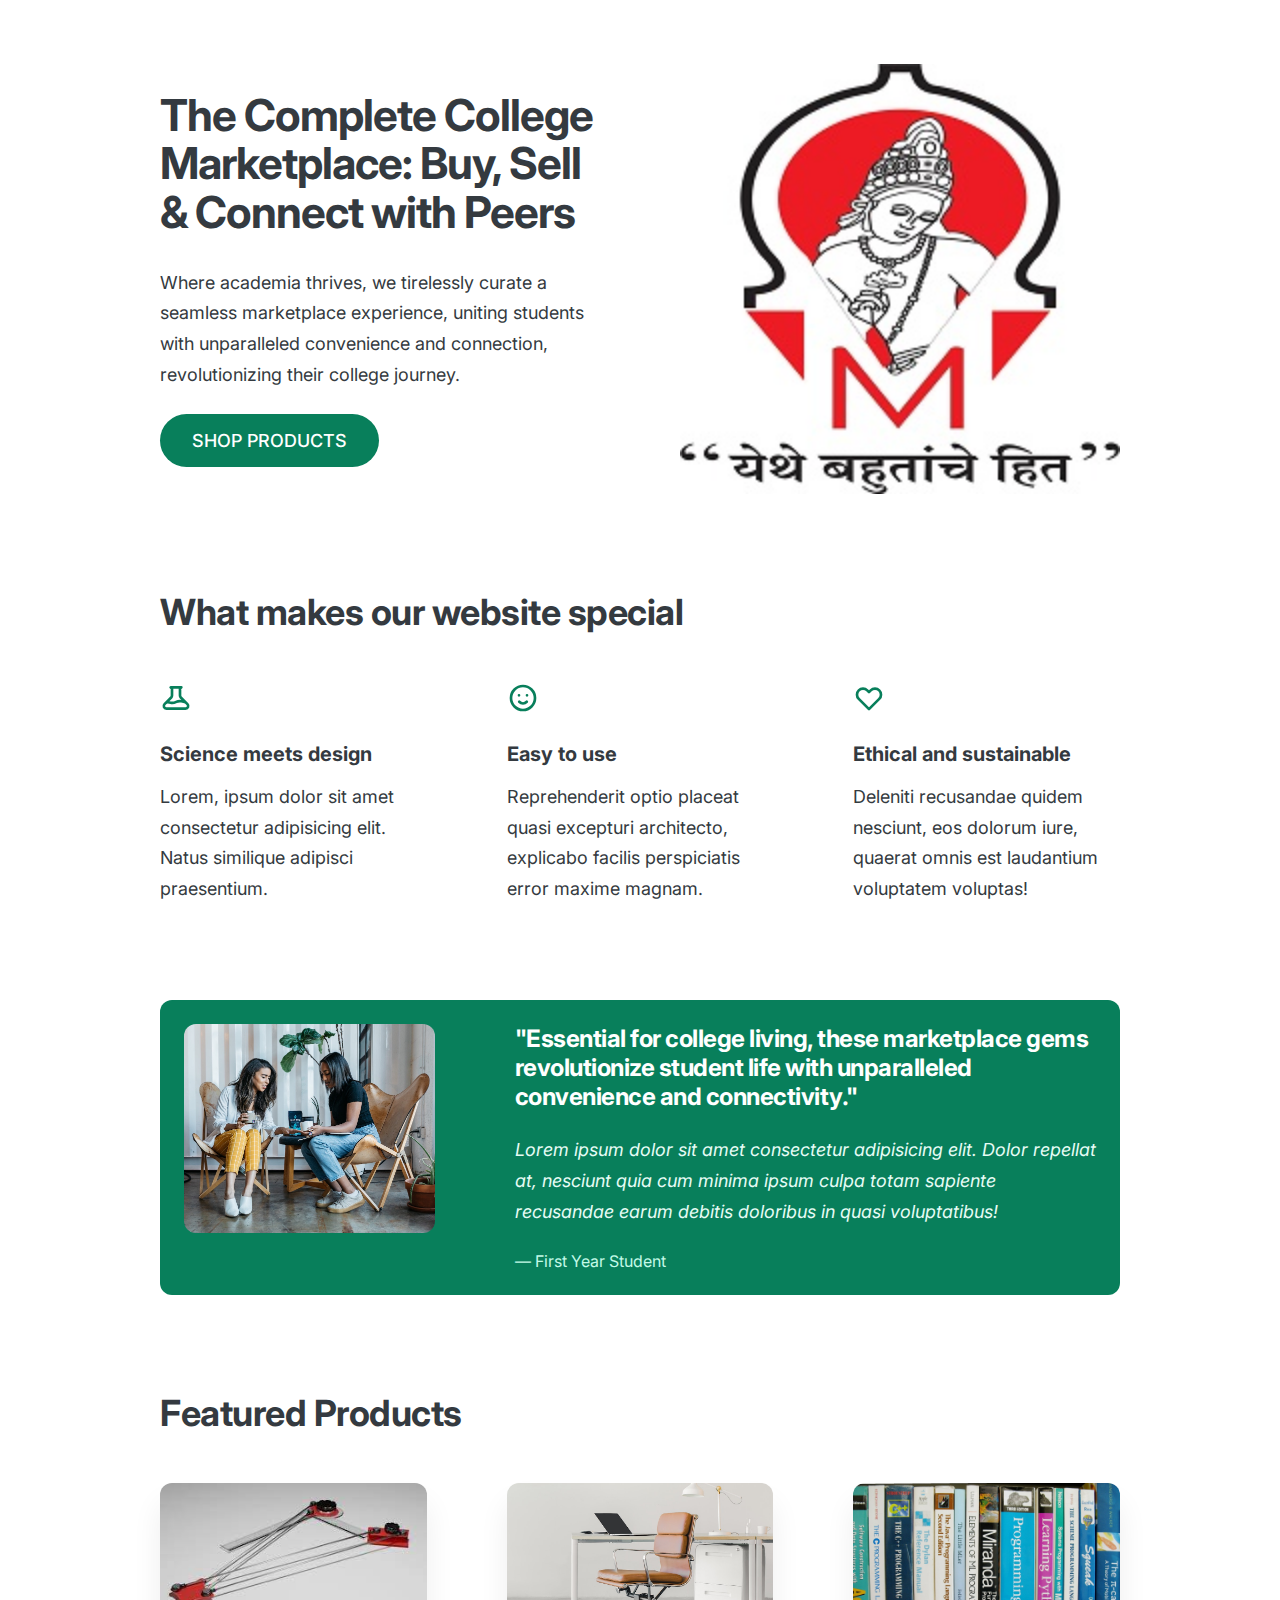
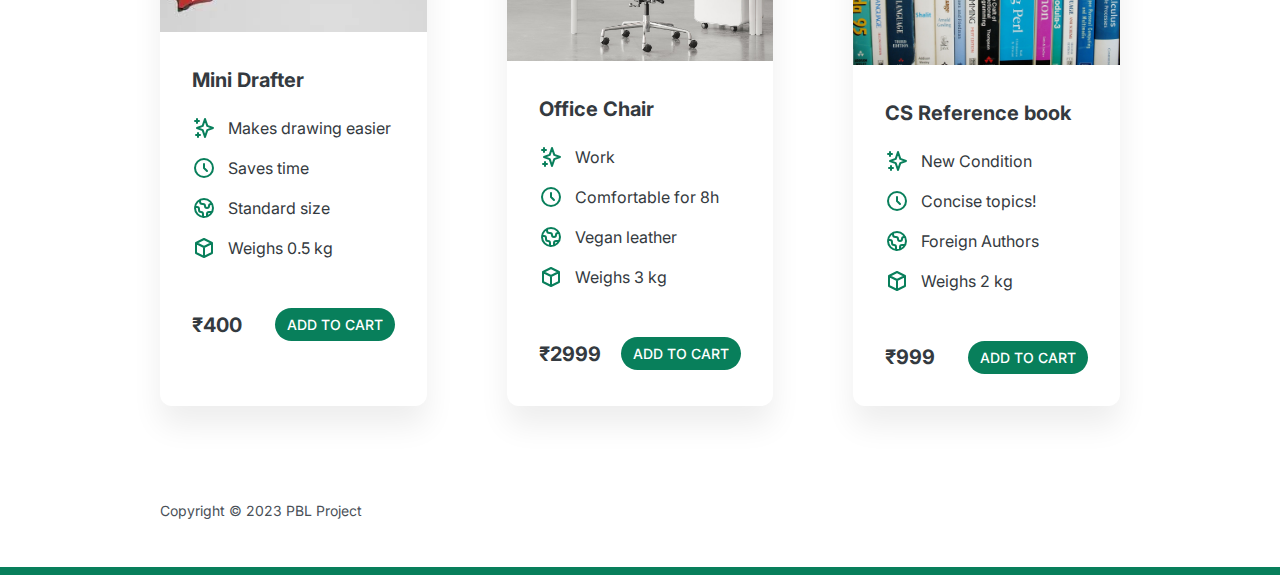
<file: index.html>
<!DOCTYPE html>
<html lang="en">
  <head>
    <meta charset="UTF-8" />
    <meta http-equiv="X-UA-Compatible" content="IE=edge" />
    <meta name="viewport" content="width=device-width, initial-scale=1.0" />

    <link rel="preconnect" href="https://fonts.gstatic.com" />
    <link
      href="https://fonts.googleapis.com/css2?family=Inter:wght@400;500;700&display=swap"
      rel="stylesheet"
    />

    <link rel="stylesheet" href="style.css" />
    <title>MMIT Marketplace</title>
  </head>
  <body>
    <div class="container">
      <header>
        <div class="header-text-box">
          <h1>
            The Complete College Marketplace: Buy, Sell & Connect with Peers
          </h1>
          <p class="header-text">
            Where academia thrives, we tirelessly curate a seamless marketplace
            experience, uniting students with unparalleled convenience and
            connection, revolutionizing their college journey.
          </p>
          <a class="btn btn--big" href="#">Shop Products</a>
        </div>
        <img src="mmit_logo.jpeg" alt="Photo" />
      </header>

      <section>
        <h2>What makes our website special</h2>
        <div class="grid-3-cols">
          <div>
            <svg
              xmlns="http://www.w3.org/2000/svg"
              class="features-icon"
              fill="none"
              viewBox="0 0 24 24"
              stroke="currentColor"
            >
              <path
                stroke-linecap="round"
                stroke-linejoin="round"
                stroke-width="2"
                d="M19.428 15.428a2 2 0 00-1.022-.547l-2.387-.477a6 6 0 00-3.86.517l-.318.158a6 6 0 01-3.86.517L6.05 15.21a2 2 0 00-1.806.547M8 4h8l-1 1v5.172a2 2 0 00.586 1.414l5 5c1.26 1.26.367 3.414-1.415 3.414H4.828c-1.782 0-2.674-2.154-1.414-3.414l5-5A2 2 0 009 10.172V5L8 4z"
              />
            </svg>
            <p class="features-title"><strong>Science meets design</strong></p>
            <p class="features-text">
              Lorem, ipsum dolor sit amet consectetur adipisicing elit. Natus
              similique adipisci praesentium.
            </p>
          </div>

          <div>
            <svg
              xmlns="http://www.w3.org/2000/svg"
              class="features-icon"
              fill="none"
              viewBox="0 0 24 24"
              stroke="currentColor"
            >
              <path
                stroke-linecap="round"
                stroke-linejoin="round"
                stroke-width="2"
                d="M14.828 14.828a4 4 0 01-5.656 0M9 10h.01M15 10h.01M21 12a9 9 0 11-18 0 9 9 0 0118 0z"
              />
            </svg>
            <p class="features-title">
              <strong>Easy to use</strong>
            </p>
            <p class="features-text">
              Reprehenderit optio placeat quasi excepturi architecto, explicabo
              facilis perspiciatis error maxime magnam.
            </p>
          </div>

          <div>
            <svg
              xmlns="http://www.w3.org/2000/svg"
              class="features-icon"
              fill="none"
              viewBox="0 0 24 24"
              stroke="currentColor"
            >
              <path
                stroke-linecap="round"
                stroke-linejoin="round"
                stroke-width="2"
                d="M4.318 6.318a4.5 4.5 0 000 6.364L12 20.364l7.682-7.682a4.5 4.5 0 00-6.364-6.364L12 7.636l-1.318-1.318a4.5 4.5 0 00-6.364 0z"
              />
            </svg>
            <p class="features-title">
              <strong>Ethical and sustainable</strong>
            </p>
            <p class="features-text">
              Deleniti recusandae quidem nesciunt, eos dolorum iure, quaerat
              omnis est laudantium voluptatem voluptas!
            </p>
          </div>
        </div>
      </section>

      <section class="testimonial-section">
        <div class="grid-3-cols">
          <img src="customers.jpg" alt="People sitting on chairs" />
          <div class="testimonial-box">
            <h2>
              "Essential for college living, these marketplace gems
              revolutionize student life with unparalleled convenience and
              connectivity."
            </h2>
            <blockquote class="testimonial-text">
              Lorem ipsum dolor sit amet consectetur adipisicing elit. Dolor
              repellat at, nesciunt quia cum minima ipsum culpa totam sapiente
              recusandae earum debitis doloribus in quasi voluptatibus!
            </blockquote>
            <p class="testimonial-author">&mdash; First Year Student</p>
          </div>
        </div>
      </section>

      <section>
        <h2>Featured Products</h2>
        <div class="grid-3-cols">
          <figure class="chair">
            <img src="mini-drafter.jpeg" alt="Chair" />
            <div class="chair-box">
              <h3>Mini Drafter</h3>
              <ul class="chair-details">
                <li>
                  <svg
                    xmlns="http://www.w3.org/2000/svg"
                    class="chair-icon"
                    fill="none"
                    viewBox="0 0 24 24"
                    stroke="currentColor"
                  >
                    <path
                      stroke-linecap="round"
                      stroke-linejoin="round"
                      stroke-width="2"
                      d="M5 3v4M3 5h4M6 17v4m-2-2h4m5-16l2.286 6.857L21 12l-5.714 2.143L13 21l-2.286-6.857L5 12l5.714-2.143L13 3z"
                    />
                  </svg>
                  <!-- Span is a generic INLINE text element, it doesn't have any meaning. It's like a div element, but inline -->
                  <span>Makes drawing easier</span>
                </li>
                <li>
                  <svg
                    xmlns="http://www.w3.org/2000/svg"
                    class="chair-icon"
                    fill="none"
                    viewBox="0 0 24 24"
                    stroke="currentColor"
                  >
                    <path
                      stroke-linecap="round"
                      stroke-linejoin="round"
                      stroke-width="2"
                      d="M12 8v4l3 3m6-3a9 9 0 11-18 0 9 9 0 0118 0z"
                    />
                  </svg>
                  <span>Saves time</span>
                </li>
                <li>
                  <svg
                    xmlns="http://www.w3.org/2000/svg"
                    class="chair-icon"
                    fill="none"
                    viewBox="0 0 24 24"
                    stroke="currentColor"
                  >
                    <path
                      stroke-linecap="round"
                      stroke-linejoin="round"
                      stroke-width="2"
                      d="M3.055 11H5a2 2 0 012 2v1a2 2 0 002 2 2 2 0 012 2v2.945M8 3.935V5.5A2.5 2.5 0 0010.5 8h.5a2 2 0 012 2 2 2 0 104 0 2 2 0 012-2h1.064M15 20.488V18a2 2 0 012-2h3.064M21 12a9 9 0 11-18 0 9 9 0 0118 0z"
                    />
                  </svg>
                  <span>Standard size</span>
                </li>
                <li>
                  <svg
                    xmlns="http://www.w3.org/2000/svg"
                    class="chair-icon"
                    fill="none"
                    viewBox="0 0 24 24"
                    stroke="currentColor"
                  >
                    <path
                      stroke-linecap="round"
                      stroke-linejoin="round"
                      stroke-width="2"
                      d="M20 7l-8-4-8 4m16 0l-8 4m8-4v10l-8 4m0-10L4 7m8 4v10M4 7v10l8 4"
                    />
                  </svg>
                  <span>Weighs 0.5 kg</span>
                </li>
              </ul>
              <div class="chair-price">
                <strong>₹400</strong>
                <a href="#" class="btn btn--small">Add to cart</a>
              </div>
            </div>
          </figure>

          <figure class="chair">
            <img src="chair-2.jpg" alt="Chair" />
            <div class="chair-box">
              <h3>Office Chair</h3>
              <ul class="chair-details">
                <li>
                  <svg
                    xmlns="http://www.w3.org/2000/svg"
                    class="chair-icon"
                    fill="none"
                    viewBox="0 0 24 24"
                    stroke="currentColor"
                  >
                    <path
                      stroke-linecap="round"
                      stroke-linejoin="round"
                      stroke-width="2"
                      d="M5 3v4M3 5h4M6 17v4m-2-2h4m5-16l2.286 6.857L21 12l-5.714 2.143L13 21l-2.286-6.857L5 12l5.714-2.143L13 3z"
                    />
                  </svg>
                  <span>Work</span>
                </li>
                <li>
                  <svg
                    xmlns="http://www.w3.org/2000/svg"
                    class="chair-icon"
                    fill="none"
                    viewBox="0 0 24 24"
                    stroke="currentColor"
                  >
                    <path
                      stroke-linecap="round"
                      stroke-linejoin="round"
                      stroke-width="2"
                      d="M12 8v4l3 3m6-3a9 9 0 11-18 0 9 9 0 0118 0z"
                    />
                  </svg>
                  <span>Comfortable for 8h</span>
                </li>
                <li>
                  <svg
                    xmlns="http://www.w3.org/2000/svg"
                    class="chair-icon"
                    fill="none"
                    viewBox="0 0 24 24"
                    stroke="currentColor"
                  >
                    <path
                      stroke-linecap="round"
                      stroke-linejoin="round"
                      stroke-width="2"
                      d="M3.055 11H5a2 2 0 012 2v1a2 2 0 002 2 2 2 0 012 2v2.945M8 3.935V5.5A2.5 2.5 0 0010.5 8h.5a2 2 0 012 2 2 2 0 104 0 2 2 0 012-2h1.064M15 20.488V18a2 2 0 012-2h3.064M21 12a9 9 0 11-18 0 9 9 0 0118 0z"
                    />
                  </svg>
                  <span>Vegan leather</span>
                </li>
                <li>
                  <svg
                    xmlns="http://www.w3.org/2000/svg"
                    class="chair-icon"
                    fill="none"
                    viewBox="0 0 24 24"
                    stroke="currentColor"
                  >
                    <path
                      stroke-linecap="round"
                      stroke-linejoin="round"
                      stroke-width="2"
                      d="M20 7l-8-4-8 4m16 0l-8 4m8-4v10l-8 4m0-10L4 7m8 4v10M4 7v10l8 4"
                    />
                  </svg>
                  <span>Weighs 3 kg</span>
                </li>
              </ul>
              <div class="chair-price">
                <strong>₹2999</strong>
                <a href="#" class="btn btn--small">Add to cart</a>
              </div>
            </div>
          </figure>

          <figure class="chair">
            <img src="cs-books.jpeg" alt="Chair" />
            <div class="chair-box">
              <h3>CS Reference book</h3>
              <ul class="chair-details">
                <li>
                  <svg
                    xmlns="http://www.w3.org/2000/svg"
                    class="chair-icon"
                    fill="none"
                    viewBox="0 0 24 24"
                    stroke="currentColor"
                  >
                    <path
                      stroke-linecap="round"
                      stroke-linejoin="round"
                      stroke-width="2"
                      d="M5 3v4M3 5h4M6 17v4m-2-2h4m5-16l2.286 6.857L21 12l-5.714 2.143L13 21l-2.286-6.857L5 12l5.714-2.143L13 3z"
                    />
                  </svg>
                  <span>New Condition</span>
                </li>
                <li>
                  <svg
                    xmlns="http://www.w3.org/2000/svg"
                    class="chair-icon"
                    fill="none"
                    viewBox="0 0 24 24"
                    stroke="currentColor"
                  >
                    <path
                      stroke-linecap="round"
                      stroke-linejoin="round"
                      stroke-width="2"
                      d="M12 8v4l3 3m6-3a9 9 0 11-18 0 9 9 0 0118 0z"
                    />
                  </svg>
                  <span>Concise topics!</span>
                </li>
                <li>
                  <svg
                    xmlns="http://www.w3.org/2000/svg"
                    class="chair-icon"
                    fill="none"
                    viewBox="0 0 24 24"
                    stroke="currentColor"
                  >
                    <path
                      stroke-linecap="round"
                      stroke-linejoin="round"
                      stroke-width="2"
                      d="M3.055 11H5a2 2 0 012 2v1a2 2 0 002 2 2 2 0 012 2v2.945M8 3.935V5.5A2.5 2.5 0 0010.5 8h.5a2 2 0 012 2 2 2 0 104 0 2 2 0 012-2h1.064M15 20.488V18a2 2 0 012-2h3.064M21 12a9 9 0 11-18 0 9 9 0 0118 0z"
                    />
                  </svg>
                  <span>Foreign Authors</span>
                </li>
                <li>
                  <svg
                    xmlns="http://www.w3.org/2000/svg"
                    class="chair-icon"
                    fill="none"
                    viewBox="0 0 24 24"
                    stroke="currentColor"
                  >
                    <path
                      stroke-linecap="round"
                      stroke-linejoin="round"
                      stroke-width="2"
                      d="M20 7l-8-4-8 4m16 0l-8 4m8-4v10l-8 4m0-10L4 7m8 4v10M4 7v10l8 4"
                    />
                  </svg>
                  <span>Weighs 2 kg</span>
                </li>
              </ul>
              <div class="chair-price">
                <strong>₹999</strong>
                <a href="#" class="btn btn--small">Add to cart</a>
              </div>
            </div>
          </figure>
        </div>
      </section>

      <footer>Copyright &copy; 2023 PBL Project</footer>
    </div>
  </body>
</html>
</file>
<file: style.css>
/*
SPACING SYSTEM (px)
2 / 4 / 8 / 12 / 16 / 24 / 32 / 48 / 64 / 80 / 96 / 128

FONT SIZE SYSTEM (px)
10 / 12 / 14 / 16 / 18 / 20 / 24 / 30 / 36 / 44 / 52 / 62 / 74 / 86 / 98
*/

/* 
MAIN COLOR: #087f5b
GREY COLOR: #343a40
*/

* {
  margin: 0;
  padding: 0;
  box-sizing: border-box;
}

/* ------------------------ */
/* GENERAL STYLES */
/* ------------------------ */
body {
  font-family: "Inter", sans-serif;
  color: #343a40;
  border-bottom: 8px solid #087f5b;
}

.container {
  width: 960px;
  margin: 0 auto;
}

header,
section {
  margin-bottom: 96px;
}

h2 {
  margin-bottom: 48px;
  font-size: 36px;
  letter-spacing: -0.5px;
  /* 24 / 30 / 36 */
}

.grid-3-cols {
  display: grid;
  grid-template-columns: repeat(3, 1fr);
  column-gap: 80px;
}

.btn:link,
.btn:visited {
  background-color: #087f5b;
  color: #fff;
  text-decoration: none;
  text-transform: uppercase;
  font-weight: 500;

  display: inline-block;
  border-radius: 100px;
}

.btn:hover,
.btn:active {
  background-color: #099268;
}

.btn--big {
  font-size: 18px;
  padding: 16px 32px;
}

.btn--small {
  font-size: 14px;
  padding: 8px 12px;
}

img {
  border-radius: 12px;
}

/* ------------------------ */
/* COMPONENT STYLES */
/* ------------------------ */

/* HEADER */
header {
  display: grid;
  grid-template-columns: repeat(2, 1fr);
  column-gap: 80px;
  margin-top: 64px;
}

.header-text-box {
  align-self: center;
}

h1 {
  margin-bottom: 32px;
  font-size: 44px;
  line-height: 1.1;
  letter-spacing: -1px;
  /* 44 / 52 / 62 */

  /* text-shadow: 0 5px 5px rgba(0, 0, 0, 0.2); */
}

.header-text {
  margin-bottom: 24px;
  font-size: 18px;
  line-height: 1.7;
}

img {
  width: 100%;
}

/* FEATURES */
.features-icon {
  stroke: #087f5b;
  width: 32px;
  heigh: 32px;
  margin-bottom: 24px;
}

.features-title {
  margin-bottom: 16px;
  font-size: 20px;
}

.features-text {
  font-size: 18px;
  line-height: 1.7;
}

/* TESTIMONIAL */
.testimonial-section {
  background-color: #087f5b;
  color: #fff;
  padding: 24px;
  border-radius: 12px;
}

.testimonial-box {
  grid-column: 2 / -1;
  align-self: center;
}

.testimonial-box h2 {
  margin-bottom: 24px;
  /* 20 / 24 / 30 */
  font-size: 24px;
}

.testimonial-text {
  font-style: italic;
  margin-bottom: 24px;
  font-size: 18px;
  line-height: 1.7;
  color: #e6fcf5;
}

.testimonial-author {
  color: #c3fae8;
}

/* CHAIRS */
.chair {
  box-shadow: 0 20px 30px 0 rgba(0, 0, 0, 0.07);
  border-radius: 12px;
}

.chair img {
  border-bottom-left-radius: 0;
  border-bottom-right-radius: 0;
}

.chair-box {
  padding: 32px;
}

h3 {
  margin-bottom: 24px;
  font-size: 20px;
}

.chair-details {
  list-style: none;
  margin-bottom: 48px;
}

.chair-details li {
  display: flex;
  align-items: center;
  gap: 12px;
  margin-bottom: 16px;
}

.chair-details li:last-child {
  margin-bottom: 0;
}

.chair-icon {
  stroke: #087f5b;
  width: 24px;
  height: 24px;
}

.chair-price {
  display: flex;
  justify-content: space-between;
  align-items: center;
  font-size: 20px;
}

footer {
  margin-bottom: 48px;
  font-size: 14px;
  color: #495057;
}
</file>
